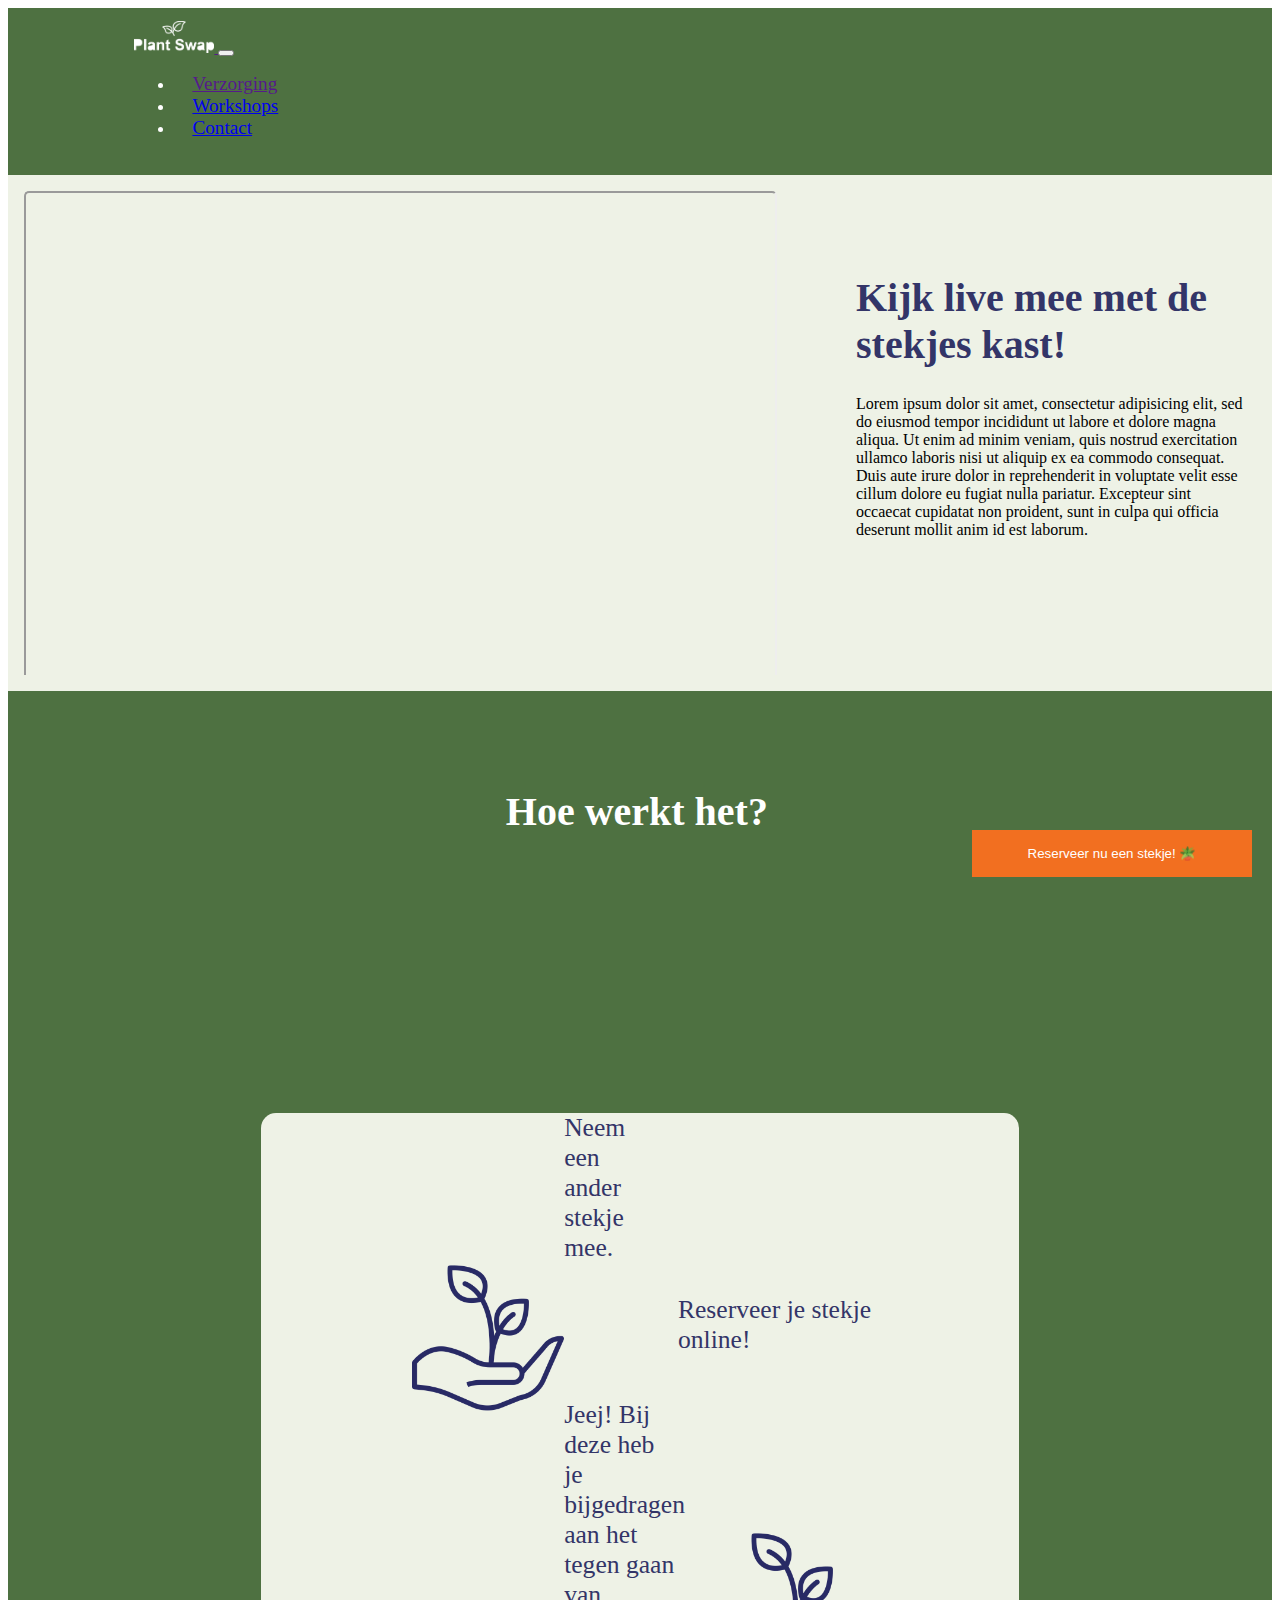
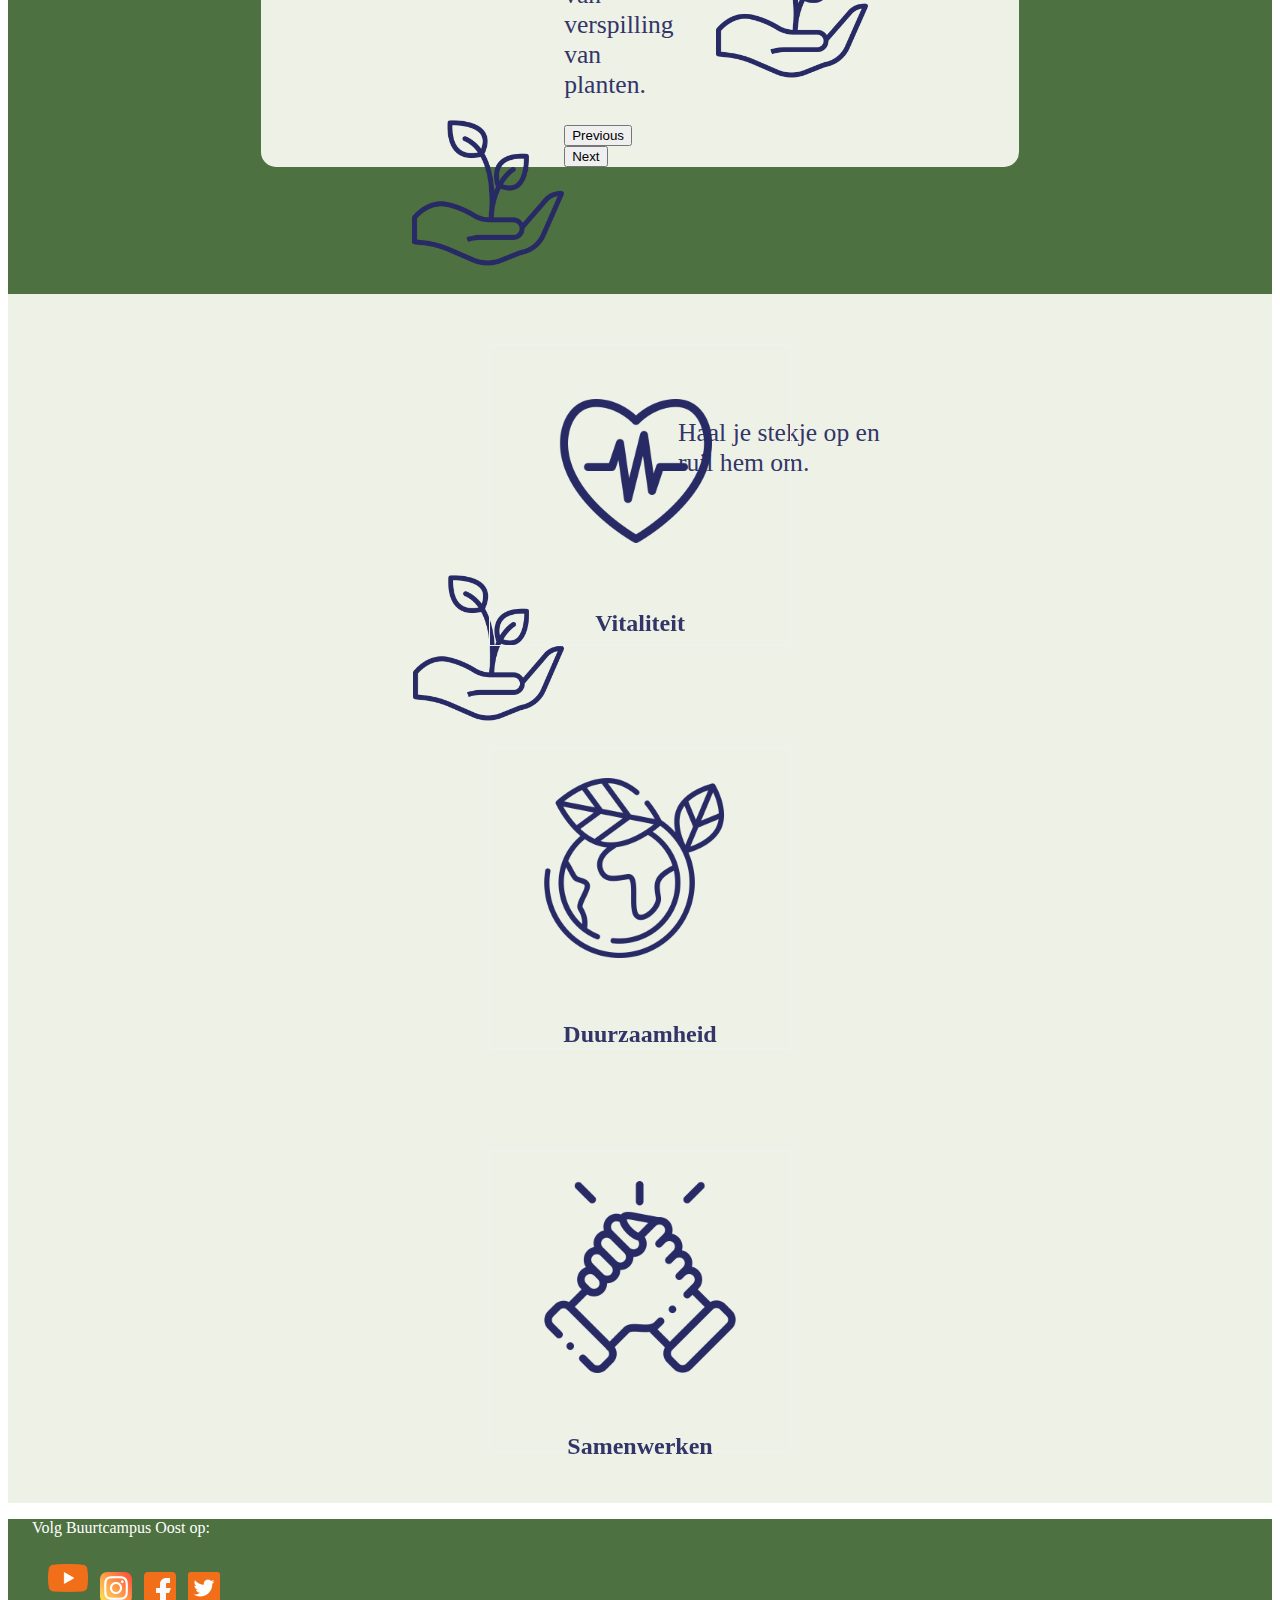
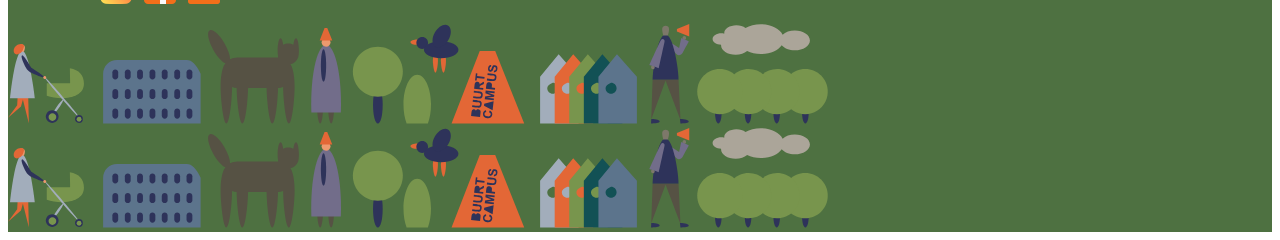
<file: index.html>
<!DOCTYPE html>
<html lang="en" dir="ltr">

<head>
  <meta charset="utf-8">
  <title>Stekjes bibliotheek</title>

  <!-- Favicon -->
  <link
    href="[data-uri]"
    rel="icon" type="image/x-icon" />

  <!-- Bootstrap -->
  <link href="https://cdn.jsdelivr.net/npm/bootstrap@5.2.0/dist/css/bootstrap.min.css" rel="stylesheet" integrity="sha384-gH2yIJqKdNHPEq0n4Mqa/HGKIhSkIHeL5AyhkYV8i59U5AR6csBvApHHNl/vI1Bx" crossorigin="anonymous">
  <link rel="stylesheet" href="https://cdn.jsdelivr.net/npm/bootstrap@4.6.2/dist/css/bootstrap.min.css" integrity="sha384-xOolHFLEh07PJGoPkLv1IbcEPTNtaed2xpHsD9ESMhqIYd0nLMwNLD69Npy4HI+N" crossorigin="anonymous">
  <link href="https://cdn.jsdelivr.net/npm/bootstrap@5.2.2/dist/css/bootstrap.min.css" rel="stylesheet" integrity="sha384-Zenh87qX5JnK2Jl0vWa8Ck2rdkQ2Bzep5IDxbcnCeuOxjzrPF/et3URy9Bv1WTRi" crossorigin="anonymous">
  <link href="https://cdn.jsdelivr.net/npm/bootstrap@5.0.2/dist/css/bootstrap.min.css" rel="stylesheet" integrity="sha384-EVSTQN3/azprG1Anm3QDgpJLIm9Nao0Yz1ztcQTwFspd3yD65VohhpuuCOmLASjC" crossorigin="anonymous">

  <!-- CSS -->
  <link rel="stylesheet" href="styles/styles.css">

</head>


<body>

  <section id="title">

    <div class="container-fluid navbContainer">

      <!-- Nav Bar -->
      <nav class="navbar navbar-expand-lg navbar-dark">
        <a class="navbar-brand" href=""> <img class="logo-navbar" src="assets/plantswap-logo-white.png" alt=""> </a>
        <button class="navbar-toggler" type="button" data-bs-toggle="collapse" data-bs-target="#navbarToggler01" aria-controls="navbarToggler01" aria-expanded="false" aria-label="Toggle navigation">
          <span class="navbar-toggler-icon"></span>
        </button>
        <div class="collapse navbar-collapse" id="navbarToggler01">
          <ul class="navbar-nav ms-auto">
            <li class="nav-item">
              <a class="nav-link" href="">Verzorging</a>
            </li>
            <li class="nav-item">
              <a class="nav-link" href="workshops.html">Workshops</a>
            </li>
            <li class="nav-item">
              <a class="nav-link" href="contact.html">Contact</a>
            </li>
          </ul>
        </div>
      </nav>
    </div>
  </section>

  <!-- SECTION 1 -->


  <section id="live">
    <header>


    <div class="wrapper-livestream">


      <div class="responsive-livestream">
        <iframe class="responsive-iframe-livestream" src="https://www.youtube.com/embed/P5FfQ_nWrxo?start=39" title="YouTube video player"
          allow="accelerometer; clipboard-write; encrypted-media; gyroscope; fullscreen; picture-in-picture; sound-off;"></iframe>
      </div>

      <div class="par-watch-live">
        <h1>Kijk live mee met de stekjes kast!</h1>
        <p>Lorem ipsum dolor sit amet, consectetur adipisicing elit, sed do eiusmod tempor incididunt ut labore et dolore magna aliqua. Ut enim ad minim veniam, quis nostrud exercitation ullamco laboris nisi ut aliquip ex ea commodo consequat. Duis aute irure dolor in reprehenderit in voluptate velit esse cillum dolore eu fugiat nulla pariatur. Excepteur sint occaecat cupidatat non proident, sunt in culpa qui officia deserunt mollit anim id est laborum.</p>
      </div>

    </div>
      </header>
  </section>

  <!-- SECTION 2 -->
  <section id="howDoesItWorks">
    <div class="howContainer">
      <h2 aria-label="Hoe werkt het?">Hoe werkt het?</h2>
    </div>

    <div class="carouselContainer">

      <!-- CAROUSEL -->
      <div id="carouselExampleControlsNoTouching" class="carousel slide" data-bs-touch="false">
        <div class="carousel-inner">

          <div class="carousel-item active">
            <img class="carouselImagePlant" src="assets/growth.png" class="d-block" alt="image-plant">
            <p class="parRight"> Reserveer je stekje online! </p>
          </div>

          <div class="carousel-item">
            <img class="carouselImageGrowth" src="assets/growth.png" class="d-block w-100" alt="image-plant-growth">
            <p class="parLeft"> Neem een ander stekje mee. </p>
          </div>

          <div class="carousel-item">
            <img class="carouselImageTrade" src="assets/growth.png" class="d-block w-100" alt="image-trade">
            <p class="parRight"> Haal je stekje op en ruil hem om. </p>
          </div>

          <div class="carousel-item">
            <img class="carouselImageExcited" src="assets/growth.png" class="d-block w-100" alt="image-exciting">
            <p class="parLeftJeej"> Jeej! Bij deze heb je bijgedragen aan het tegen gaan van verspilling van planten. </p>
          </div>
        </div>

        <button class="carousel-control-prev" type="button" data-bs-target="#carouselExampleControlsNoTouching" data-bs-slide="prev">
          <span class="carousel-control-prev-icon" aria-hidden="true"></span>
          <span class="visually-hidden">Previous</span>
        </button>
        <button class="carousel-control-next" type="button" data-bs-target="#carouselExampleControlsNoTouching" data-bs-slide="next">
          <span class="carousel-control-next-icon" aria-hidden="true"></span>
          <span class="visually-hidden">Next</span>
        </button>
      </div>
    </div>

  </section>

  <!-- RESERVEER JE STEKJE FORM -->

  <!-- A button to open the popup form -->
  <button class="open-button" onclick="openForm()">Reserveer nu een stekje! 🪴</button>
  <!-- The form -->
  <div class="form-popup" id="myForm">
    <form action="/action_page.php" class="form-container">

      <p>Contact gegevens</p>

      <label for="email"><b>Naam</b></label>
      <input type="text" placeholder="Voornaam + achternaam" name="name" >

      <label for="lastName"><b>Welk stekje </b></label>
      <input type="text" placeholder="Welk stekje wil je reserveren?" name="lastName" >

      <label for="number"><b>Telefoonnummer</b></label>
      <input type="tel" placeholder="Telefoonnummer" name="number"  >

      <label for="email"><b>E-mail</b></label>
      <input type="email" placeholder="E-mail" name="email" >

      <label for="plant"><b>Jouw stekje</b></label>
      <input type="text" placeholder="Welk stekje ruil je om?" name="plant">

      <label for="pickUp"><b>Wanneer ophalen</b></label>
      <input type="date" placeholder="Wanneer ophalen?" name="pickUp">

      <button type="button" class="btn" onclick="openPopup()" > Reserveer je stekje </button>
      <button type="button" class="btn cancel" onclick="closeForm()">Close</button>
    </form>
  </div>

  <!-- POP UP AFTER MAKING A RESERVATION -->
  <div class="reservation active" id="modal">
<div class="modal-popup">
  <h5 class="header-reservation-popup">Reservering bevestigd!</h5>
  <button class="close-button-popup" onclick="closePopup()" >&times;</button>
</div>
    <div class="body-popup">
      <p>Lorem ipsum dolor sit amet, consectetur adipisicing elit, sed do eiusmod tempor incididunt ut labore et dolore magna aliqua. Ut enim ad minim veniam, quis nostrud exercitation ullamco laboris nisi ut aliquip ex ea commodo consequat. Duis aute irure dolor in reprehenderit in voluptate velit esse cillum dolore eu fugiat nulla pariatur. Excepteur sint occaecat cupidatat non proident, sunt in culpa qui officia deserunt mollit anim id est laborum.</p>
    </div>
  </div>

  <!-- SECTION 3 -->
  <section id="vision">

    <!-- heartbeatImage -->

      <div class="row align-items-center">
        <div class="col-lg-4 visionCards">
          <div class="flip-card">
            <div class="flip-card-inner">
              <div class="flip-card-front">
                <img class="img-fluid heartbeatImage" src="assets/heartbeat.png" alt="heartbeat">
                <h3 aria-label="Vitaliteit">Vitaliteit</h3>
              </div>
              <div class="flip-card-back">
                <p class="parVitaliteit">Gezond en vitaal zijn is belangrijk voor iedereen. In een wijk waarin mensen met verschillende leeftijden en achtergronden wonen varieert de mate van gezondheid.
                  De studenten, buurtbewoners en organisaties van Buurtcampus Oost zijn zich bewust van deze variatie en willen inspelen op de specifieke behoeften van bewoners.</p>
              </div>
            </div>
          </div>
        </div>

        <!-- planetEarthImage -->
        <div class="col-lg-4 visionCards">
          <div class="flip-card">
            <div class="flip-card-inner">
              <div class="flip-card-front">
                <img class="img-fluid planetEarthImage" src="assets/planet-earth.png" alt="planet-earth">
                <h4 aria-label="Duurzaamheid">Duurzaamheid</h4>
              </div>
              <div class="flip-card-back">
                <p class="parDuurzamheid">De studenten van Buurtcampus Oost werken samen met bewoners en organisaties uit de buurt aan het realiseren van de klimaatambities van Amsterdam samen met de buurtbewoners.
                  Hoe zorg je ervoor dat duurzaamheid meer urgentie krijgt bij alle bewoners? Welke uitdagingen kom je hierbij tegen? En hoe kun je (kwetsbare) bewoners beter betrekken bij een duurzame wijk?</p>
              </div>
            </div>
          </div>
        </div>

        <!-- supportImage -->
        <div class="col-lg-4 visionCards">
          <div class="flip-card">
            <div class="flip-card-inner">
              <div class="flip-card-front">
                <img class="img-fluid supportImage" src="assets/support.png" alt="support">
                <h5 aria-label="Samenwerken">Samenwerken</h5>
              </div>
              <div class="flip-card-back">
                <p class="parSamenwerken">De samenwerking tussen formele en informele organisaties in zorg en welzijn wordt steeds belangrijker.
                  Dit is nog niet zo makkelijk en vraagt om nieuwe manieren van werken.
                  De studenten van Buurtcampus Oost werken samen met bewoners en organisaties uit de buurt aan de vernieuwing van de dagelijkse praktijk van zorg en welzijn in Amsterdam Oost.</p>
              </div>
            </div>
          </div>
        </div>
      </div>



  </section>

  <!-- Footer -->
  <footer class="footer mt-auto py-3">
    <div class="container-footer">

      <div class="row socials">

        <div class="row p-follow-us">
          <p>Volg Buurtcampus Oost op: </p>
        </div>

        <div class="col footer-icon-1">
        <a href="https://www.youtube.com/channel/UCP4o6SLi_oy7sVsodrD3Fxw" target="_blank">  <img class="youtube-icon"src="assets/youtube.png" alt=""> </a>
        <a href="https://www.instagram.com/buurtcampus_oost/" target="_blank">  <img class="instagram-icon"src="assets/instagram.png" alt=""> </a>
        <a href="https://www.facebook.com/buurtcampusoost/" target="_blank">  <img class="facebook-icon"src="assets/facebook.png" alt=""> </a>
        <a href="https://twitter.com/buurtcampus/" target="_blank">  <img class="twitter-icon"src="assets/twitter-sign.png" alt=""> </a>
        </div>
      </div>

      <div class="row">
        <div class="col footer">
          <img class="img-fluid footerImage" src="assets/buurtCampusFooter.svg" alt="footerBuurtCampus">
        </div>
        <div class="col footer">
          <img class="img-fluid footerImage2" src="assets/buurtCampusFooter.svg" alt="footerBuurtCampus">
        </div>
      </div>
    </div>
  </footer>

  <div class="active" id="overlay" onclick="closePopup()">

    </div>


</body>
</html>

  <!-- Bootstrap -->
  <script src="https://cdn.jsdelivr.net/npm/bootstrap@5.2.0/dist/js/bootstrap.bundle.min.js" integrity="sha384-A3rJD856KowSb7dwlZdYEkO39Gagi7vIsF0jrRAoQmDKKtQBHUuLZ9AsSv4jD4Xa" crossorigin="anonymous"></script>

  <!-- JS -->
  <script src="styles/script.js"></script>
</file>
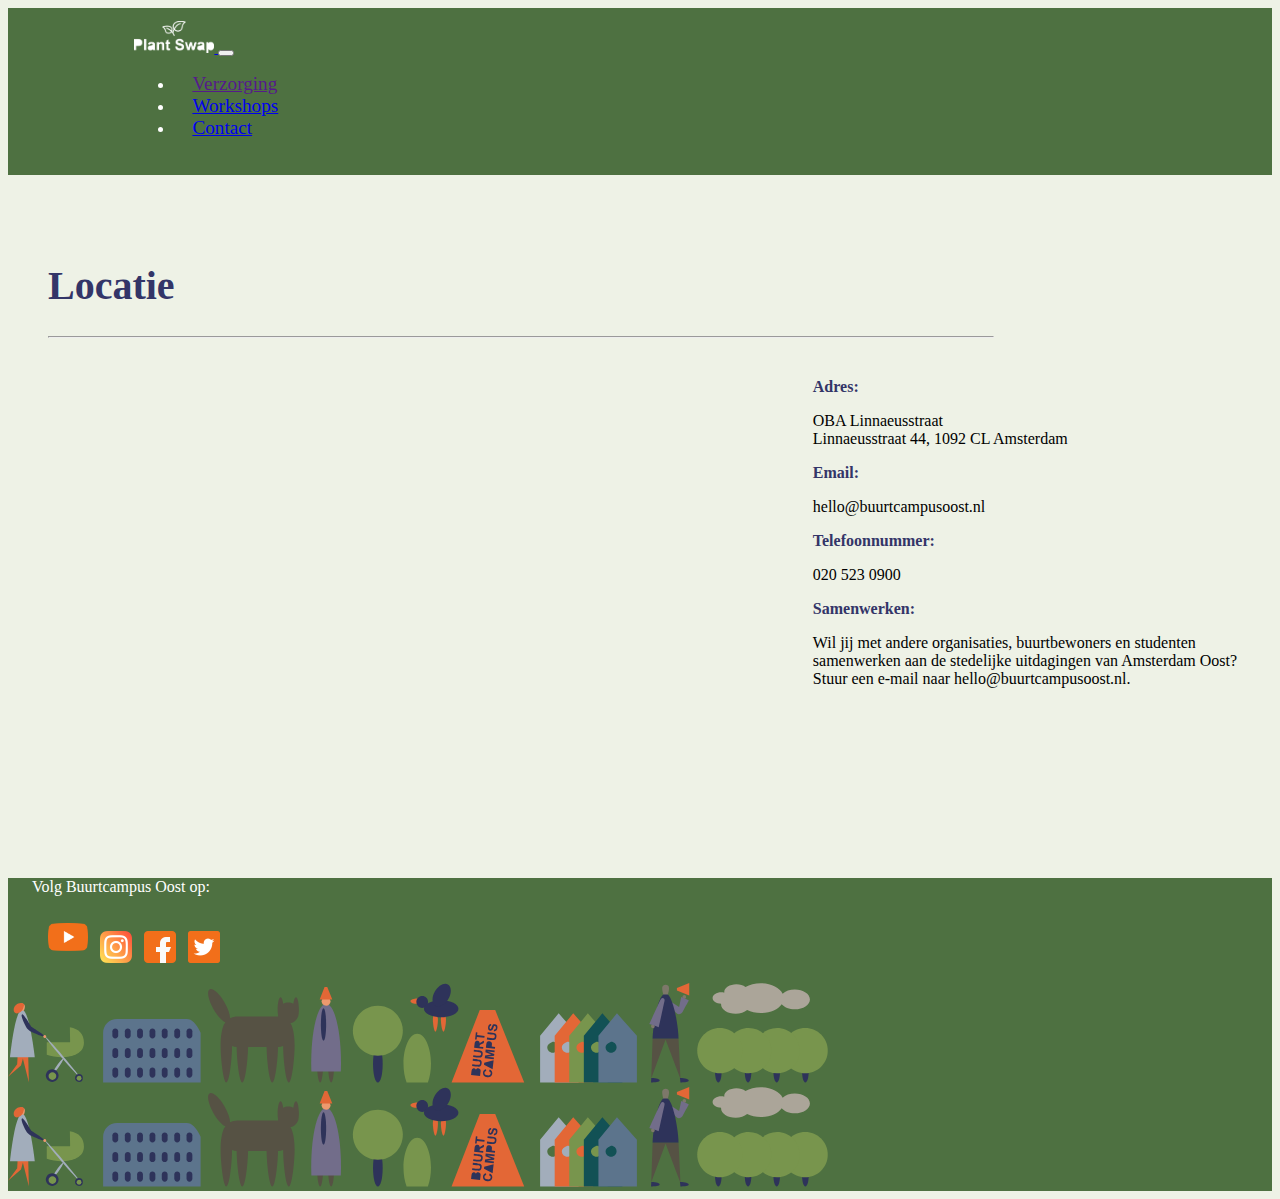
<file: contact.html>
<!DOCTYPE html>
<html lang="en" dir="ltr">

<head>
  <meta charset="utf-8">
  <title>Contact</title>

  <!-- Favicon -->
  <link
    href="[data-uri]"
    rel="icon" type="image/x-icon" />

  <!-- Bootstrap -->
  <link href="https://cdn.jsdelivr.net/npm/bootstrap@5.2.0/dist/css/bootstrap.min.css" rel="stylesheet" integrity="sha384-gH2yIJqKdNHPEq0n4Mqa/HGKIhSkIHeL5AyhkYV8i59U5AR6csBvApHHNl/vI1Bx" crossorigin="anonymous">
  <link rel="stylesheet" href="https://cdn.jsdelivr.net/npm/bootstrap@4.6.2/dist/css/bootstrap.min.css" integrity="sha384-xOolHFLEh07PJGoPkLv1IbcEPTNtaed2xpHsD9ESMhqIYd0nLMwNLD69Npy4HI+N" crossorigin="anonymous">
  <link href="https://cdn.jsdelivr.net/npm/bootstrap@5.2.2/dist/css/bootstrap.min.css" rel="stylesheet" integrity="sha384-Zenh87qX5JnK2Jl0vWa8Ck2rdkQ2Bzep5IDxbcnCeuOxjzrPF/et3URy9Bv1WTRi" crossorigin="anonymous">
  <link href="https://cdn.jsdelivr.net/npm/bootstrap@5.0.2/dist/css/bootstrap.min.css" rel="stylesheet" integrity="sha384-EVSTQN3/azprG1Anm3QDgpJLIm9Nao0Yz1ztcQTwFspd3yD65VohhpuuCOmLASjC" crossorigin="anonymous">

  <!-- CSS -->
  <link rel="stylesheet" href="styles/styles.css">

</head>

<body class="body-contact">
  <section id="title">
    <div class="container-fluid navbContainer">

      <!-- Nav Bar -->

      <nav class="navbar navbar-expand-lg navbar-dark">
        <a class="navbar-brand" href="index.html"> <img class="logo-navbar" src="assets/plantswap-logo-white.png" alt=""> </a>
        <button class="navbar-toggler" type="button" data-bs-toggle="collapse" data-bs-target="#navbarToggler01" aria-controls="navbarToggler01" aria-expanded="false" aria-label="Toggle navigation">
          <span class="navbar-toggler-icon"></span>
        </button>
        <div class="collapse navbar-collapse" id="navbarToggler01">
          <ul class="navbar-nav ms-auto">
            <li class="nav-item">
              <a class="nav-link" href="">Verzorging</a>
            </li>
            <li class="nav-item">
              <a class="nav-link" href="workshops.html">Workshops</a>
            </li>
            <li class="nav-item">
              <a class="nav-link" href="contact.html">Contact</a>
            </li>
          </ul>
        </div>
      </nav>
    </div>
  </section>

  <main class="main-contact">
    <section id="google-maps">

      <div class="wrapper-contact">

        <div class="location-header">
          <h1 class="header-contact-page">Locatie</h1>
          <hr class="hr-contact">
        </div>


        <div class="google-maps-location">


          <ul>
            <p class="p-contact">Adres:</p>
            <li>OBA Linnaeusstraat</li>
            <li>Linnaeusstraat 44, 1092 CL Amsterdam</li>
          </ul>


          <ul>
            <p class="p-contact">Email:</p>
            <li>hello@buurtcampusoost.nl</li>
          </ul>

          <ul>
            <p class="p-contact">Telefoonnummer:</p>
            <li>020 523 0900</li>
          </ul>

          <ul>
            <p class="p-contact">Samenwerken:</p>
            <li>Wil jij met andere organisaties, buurtbewoners en studenten samenwerken aan de stedelijke uitdagingen van Amsterdam Oost? Stuur een e-mail naar hello@buurtcampusoost.nl.</li>
          </ul>

        </div>



        <div class="responsive-google-maps">
          <div>
            <iframe class="responsive-iframe"
              src="https://www.google.com/maps/embed?pb=!1m18!1m12!1m3!1d2436.6734939028875!2d4.924022951399676!3d52.3582068558601!2m3!1f0!2f0!3f0!3m2!1i1024!2i768!4f13.1!3m3!1m2!1s0x47c6097132bffcc7%3A0x290544c1d1a9e37c!2sOBA%20Linnaeus!5e0!3m2!1snl!2snl!4v1669679523631!5m2!1snl!2snl"
              style="border:0;" allowfullscreen="" loading="lazy" referrerpolicy="no-referrer-when-downgrade"></iframe>
          </div>
        </div>
      </div>
    </section>
  </main>

  <!-- Footer -->
  <footer class="footer mt-auto py-3">
    <div class="container-footer">
      <div class="row socials">

        <div class="row p-follow-us">
          <p>Volg Buurtcampus Oost op: </p>
        </div>

        <div class="col footer-icon-1">
          <a href="https://www.youtube.com/channel/UCP4o6SLi_oy7sVsodrD3Fxw" target="_blank">  <img class="youtube-icon"src="assets/youtube.png" alt=""> </a>
          <a href="https://www.instagram.com/buurtcampus_oost/" target="_blank">  <img class="instagram-icon"src="assets/instagram.png" alt=""> </a>
          <a href="https://www.facebook.com/buurtcampusoost/" target="_blank">  <img class="facebook-icon"src="assets/facebook.png" alt=""> </a>
          <a href="https://twitter.com/buurtcampus/" target="_blank">  <img class="twitter-icon"src="assets/twitter-sign.png" alt=""> </a>
        </div>
      </div>

      <div class="row footer">
        <div class="col footer">
          <img class="img-fluid footerImage" src="assets/buurtCampusFooter.svg" alt="footerBuurtCampus">
        </div>
        <div class="col footer">
          <img class="img-fluid footerImage2" src="assets/buurtCampusFooter.svg" alt="footerBuurtCampus">
        </div>
      </div>
    </div>
  </footer>





</body>

</html>

<!-- JS -->
<script src="styles/script.js"></script>
</file>
<file: styles/styles.css>
:root {
  /* COLORS */
  --green: #4E7141; /*158467*/
  --broken-white: #EEF2E6;
  --purple-blue: #333568;
  --orange: #f26f20;
  --white: #fff;
  --dark-white: #ddd;
  --grey: #f1f1f1;
  --black: #000000;

  /* FONT SIZES */
  --small: 1.2rem;
  --medium: 1.5rem;
  --large: 2.5rem;

  /* RESPONSIVE FONT SIZES */
  --small-resp: 1vw;
  --normal-resp: 2vw;
  --medium-resp: 2.5vw;
  --large-resp: 3vw;
}

body {
  font-family: 'Arial'
  max-width: 100vw;
  overflow-x: hidden;
}

#title {
  background-color: var(--green);
  color: var(--white);
}

/* --------------------- NAV BAR ---------------------- */
.navbContainer {
  padding: 1% 10%;
}

.navbar {
  padding-bottom: 0.5rem;
}

.logo-navbar {
  width: 5em;
}

.navbar-brand {
  font-family: 'Arial'
  font-size: var(--medium);
  font-weight: bold;
}

.nav-item {
  padding: 0 18px;
}

.nav-link {
  font-size: var(--small);
  font-family: 'Arial'
  font-weight: 100;
}

/* --------------------- SECTION 1, KIJK LIVE MEE ---------------------- */
#live {
  background-color: var(--broken-white);
}

.wrapper-livestream{
  display: grid;
  grid-template-columns: 2fr 1fr;
  grid-row-gap: 1em;;
  grid-column-gap: 1em;
}


.responsive-livestream{
  /* text-align: center; */
  height: 500px;
  position: relative;
  overflow: hidden;
  width: 100%;
  margin-bottom: 1em;



}


.responsive-iframe-livestream {
  position: absolute;
  top: 0;
  left: 0;
  bottom: 0;
  right: 0;
  width: 90%;
  height: 100%;
  margin-top: 1em;
  margin-left: 1em;
  border-radius: 5px;

}


.par-watch-live{
  grid-column: 2/2;
  grid-row: 1/2;
  margin-top: 4.5em;
  margin-right: 1.5em;
}

h1 {
  color: var(--purple-blue);
  font-weight: 800;
  font-size: var(--large);
  text-align: left;
}

/* Section 2 */
#howDoesItWorks {
  background-color: var(--green);
  padding-bottom: 10%;
}

.howContainer {
  padding: 5% 0.5% 5% 0;
}

h2 {
  font-size: var(--large);
  color: var(--white);
  text-align: center;
}

/* --------------------- CAROUSEL, HOE WERKT HET ---------------------- */
.carouselContainer {
  background-color: var(--broken-white);
  width: 60%;
  margin-left: 20%;
  border-radius: 15px;
}

.carousel-control-prev-icon {
  background-color: var(--purple-blue);
}

.carousel-control-next-icon {
  background-color: var(--purple-blue);
}

.parRight {
  /* Make a responsive fontsize */
  font-size: var(--normal-resp);
  text-align: left;
  max-width: 30%;
  float: right;
  margin-right: 15%;
  margin-top: 24%;
  color: var(--purple-blue);
}

.parLeft {
  /* Make a responsive fontsize */
  font-size: var(--normal-resp);
  text-align: left;
  max-width: 30%;
  float: inherit;
  margin-left: 20%;
  margin-top: 24%;
  color: var(--purple-blue);
}

.parLeftJeej {
  /* Make a responsive fontsize */
  font-size: var(--normal-resp);
  text-align: left;
  max-width: 40%;
  float: inherit;
  margin-left: 20%;
  margin-top: 18%;
  color: var(--purple-blue);
}

.carouselImagePlant {
  /* Make image responsive */
  max-width: 20%;
  height: auto;
  padding-top: 20%;
  padding-bottom: 20%;
  margin-left: 20%;
  float: left;
}

.carouselImageGrowth {
  /* Make image responsive */
  max-width: 20%;
  height: auto;
  padding-top: 20%;
  padding-bottom: 20%;
  margin-right: 20%;
  float: right;
}

.carouselImageTrade {
  /* Make image responsive */
  max-width: 20%;
  height: auto;
  padding-top: 20%;
  padding-bottom: 20%;
  margin-left: 20%;
  float: left;
}

.carouselImageExcited {
  /* Make image responsive */
  max-width: 20%;
  height: auto;
  padding-top: 20%;
  padding-bottom: 20%;
  margin-right: 15%;
  float: right;
}

/* --------------------- FORM, RESERVEER EEN STEKJE ---------------------- */

/* Button used to open the contact form*/
.open-button {
  background-color: var(--orange);
  color: var(--white);
  padding: 16px 20px;
  border: none;
  cursor: pointer;
  position: fixed;
  bottom: 23px;
  right: 28px;
  width: 280px;
  z-index: 9;
}

/* The popup form - hidden by default */
.form-popup {
  display: none;
  position: fixed;
  bottom: 0;
  right: 15px;
  border: 3px solid var(--broken-white);
  z-index: 9;
}

/* Add styles to the form container */
.form-container {
  max-width: 300px;
  max-height: 870px;
  padding: 10px;
  background-color: var(--white);
}

/* Full-width input fields */
.form-container input[type=text], .form-container input[type=text] {
  width: 100%;
  height: 20%;
  padding: 15px;
  margin: 5px 0 22px 0;
  border: none;
  background: var(--grey);
}

.form-container input[type=date], .form-container input[type=date] {
  width: 100%;
  height: 20%;
  padding: 15px;
  margin: 5px 0 22px 0;
  border: none;
  background: var(--grey);
}

.form-container input[type=tel], .form-container input[type=tel] {
  width: 100%;
  height: 20%;
  padding: 15px;
  margin: 5px 0 22px 0;
  border: none;
  background: var(--grey);
}

.form-container input[type=email], .form-container input[type=email] {
  width: 100%;
  height: 20%;
  padding: 15px;
  margin: 5px 0 22px 0;
  border: none;
  background: var(--grey);
}

/* When the inputs get focus, do something */
.form-container input[type=text]:focus, .form-container input[type=text]:focus {
  background-color: var(--dark-white);
  outline: none;
}

.form-container input[type=date]:focus, .form-container input[type=date]:focus {
  background-color: var(--dark-white);
  outline: none;
}

.form-container input[type=tel]:focus, .form-container input[type=tel]:focus {
  background-color: var(--dark-white);
  outline: none;
}

.form-container input[type=email]:focus, .form-container input[type=email]:focus {
  background-color: var(--dark-white);
  outline: none;
}

/* Set a style for the reservation button */
.form-container .btn {
  background-color: var(--green);
  color: var(--white);
  padding: 16px 20px;
  border: none;
  cursor: pointer;
  width: 100%;
  margin-bottom: 10px;
  opacity: 0.8;
}

/* Give close button a color */
.form-container .cancel {
  background-color: var(--orange);
}

/* Add some hover effects to buttons */
.form-container .btn:hover, .open-button:hover {
  opacity: 1;
}

@media(min-width: 520px){
  .form-container{
    max-width: 490px;
  }
}

@media(min-width: 368px){
  .container{
    max-width: 320px
  }
}

 /* POP UP AFTER MAKING A RESERVATION  */
 .reservation{
   display: none;
   position: fixed;
   top: 50%;
   left: 50%;
   transform: translate(-50%, -50%) scale(0);
   border: 1px solid black;
   border-radius: 10px;
   z-index: 10;
   background-color: white;
   width: 500px;
   max-width: 80%;
 }

 .reservation.active{
   transform: translate(-50%, -50%) scale(1);
 }

 .modal-popup{
   padding-left: 1em;
   padding-right: 1em;
   display: flex;
   justify-content: space-between;
   align-items: center;
 }

 .body-popup{
   padding-left: 1em;
 }

 .close-button-popup{
   cursor: pointer;
   border: none;
   outline: none;
   background: none;
 }

 #overlay{
   display: none;
   position: fixed;
   /* opacity: 0; */
   top: 0;
   left: 0;
   right: 0;
   bottom: 0;
   background-color: rgba(0, 0, 0, .5);
   backdrop-filter: blur(2px);
   pointer-events: none;
 }

 #overlay.active {
   opacity: 1;
   pointer-events: all;
 }


/* --------------------- SECTION 3, VISIE ---------------------- */
#vision {
  background-color: var(--broken-white);

}

.visionCards {
  padding: 4%;
  background-color: var(--broken-white);
}

/* VISIE */
.heartbeatImage {
  width: 12em;
  padding-top: 10%;

}

.planetEarthImage {
  width: 12em;
  padding-top: 10%;
}

.supportImage {
  width: 12em;
  padding-top: 10%;
}

h3 {
  font-size: var(--medium);
  padding-top: 5%;
  color: var(--purple-blue);
}

h4 {
  font-size: var(--medium);
  padding-top: 5%;
  color: var(--purple-blue);
}

h5 {
  font-size: var(--medium);
  padding-top: 5%;
  color: var(--purple-blue);
}

.parVitaliteit {
  text-align: left;
  padding: 8% 0 0 3%;
}

.parDuurzamheid {
  text-align: left;
  padding: 4% 0 0 3%;
}

.parSamenwerken {
  text-align: left;
  padding: 8% 0 0 3%;
}

/* --------------------- CARD FLIP, PIJLERS ---------------------- */

/* The flip card container  */
.flip-card {
  background-color: transparent;
  margin: auto;
  width: 300px;
  height: 300px;
  border: 1px solid var(--grey);
  perspective: 1000px;
}

/*position the front and back side */
.flip-card-inner {
  position: relative;
  margin: auto;
  width: 100%;
  height: 100%;
  text-align: center;
  transition: transform 0.8s;
  transform-style: preserve-3d;
}

/* Do an horizontal flip*/
.flip-card:hover .flip-card-inner {
  transform: rotateY(180deg);
}

/* Position the front and back side */
.flip-card-front, .flip-card-back {
  position: absolute;
  width: 100%;
  height: 100%;
  -webkit-backface-visibility: hidden;
  /* Safari */
  backface-visibility: hidden;
  border-radius: 10px;
}

/* Style the front side (fallback if image is missing) */
.flip-card-front {
  /* background-color: #bbb; */
  color: var(--black);
}

/* Style the back side */
.flip-card-back {
  background-color: var(--purple-blue);
  color: var(--white);
  transform: rotateY(180deg);
}

/* Footer */
.container-footer{
  width: 100%;
}

.row{
  width: 100%;
}

.footer {
  background-color: var(--green);
}

.row-socials{

}

.p-follow-us{
  margin-left: 1.5em;
  color: var(--white);

}

.footer-icon-1 > a{
  text-decoration: none;
}



.youtube-icon{
  width: 2.5em;
  margin-top: 0.7em;
  margin-left: 2.5em;
  margin-bottom: 1em;

}

.instagram-icon{
width: 2em;
margin-left: 0.5em;
margin-bottom: 1em;


}

.facebook-icon{
width: 2em;
margin-left: 0.5em;
margin-bottom: 1em;

}

.twitter-icon{
width: 2em;
margin-left: 0.5em;
margin-bottom: 1em;
}

/* --------------------- WORKSHOP PAGE ---------------------- */


/* Agenda content */
#agendaContent {
  background-color: var(--broken-white);
}

/* > = all the directive divs in the wrapper */
.wrapper>div {
  padding: 1em;
}

/* Grid */
.wrapper {
  display: grid;
  grid-template-columns: 1fr 3fr;
  grid-gap: 1em;
  justify-items: stretch;
}

.header {
  grid-column: 1/3;
}

.filter {
  grid-column: 0/3;
  grid-row: 3/3;
}

/* .containerFilter{
  background-color: var(--orange);
  border-radius: 1.2em;
}

.filterContent{
  padding-left: 1.5em;
  padding-top: 2em;

} */
.content {
  grid-column: 2/3;
  display: grid;
  grid-template-columns: 1fr 2fr;
}

.workshopImage {
  width: 80%;
  height: auto;
}

.parWorkshops {
  font-size: var(--small-resp);
}

.h1Workshops {
  font-size: var(--large-resp);
  padding-left: 15em;
  padding-top: 1em;
}

.h2Filter {
  font-size: var(--normal-resp);
  padding-top: 1em;
}

.h3Workshops {
  font-size: var(--medium-resp);
}

.containerImage {
  background-color: var(--white);
}

.containerContent {
  background: var(--white);
}

/* --------------------- FORM, FILTER ---------------------- */

/* Button used to open the contact form*/
.open-button2 {
  background-color: var(--orange);
  color: var(--white);
  padding: 16px 20px;
  border: none;
  cursor: pointer;
  /* position: fixed; */
  position: absolute;
  bottom: 313px;
  left: 35px;
  width: 327px;
  z-index: 9;
}

/* The popup form - hidden by default */
.form-popup2 {
  display: none;
  position: absolute;
  top: 550px;
  left: 35px;

  z-index: 9;
}

/* Add styles to the form container */
.form-container2 {
  max-width: 400px;
  max-height: 870px;
  padding: 10px;
  background-color: var(--white);
}

/* Full-width input fields */
.form-container2 input[type=text], .form-container2 input[type=text] {
  width: 100%;
  height: 70%;
  padding: 15px;
  margin: 5px 0 22px 0;
  border: none;
  background: var(--grey);
}

.form-container2 input[type=checkbox], .form-container2 input[type=checkbox] {
  /* width: 100%;
  padding: 15px;
  margin: 5px 0 22px 0;
  border: none;
  background: var(--grey); */
}

/* When the inputs get focus, do something */
.form-container2 input[type=text]:focus, .form-container2 input[type=text]:focus {
  background-color: var(--dark-white);
  outline: none;
}

.form-container2 input[type=checkbox]:focus, .form-container2 input[type=checkbox]:focus {
  /* background-color: var(--dark-white);
  outline: none; */
}

.searchTitel{
  padding-top: 0.8em;
}

.checkboxes {
  padding-bottom: 1em;
}

/* Give close button a color */
.form-container2 .cancel2 {
  background-color: var(--orange);
}

/* Add some hover effects to buttons */
.form-container2 .btn2:hover, .open-button2:hover {
  opacity: 1;
}

/* --------------------- FORM, MELD JE AAN ---------------------- */

/* Button used to open the contact form*/
.button-container{
  padding-top: 3em;
}
.open-button3 {
  background-color: var(--orange);
  color: var(--white);
  width: 8vw;
  height: 3vw;
  border: none;
  cursor: pointer;
  position: relative;
  border-radius: 1em;
  z-index: 9;
}

.p-subscribe{
  padding-top: 0.7em;
  font-size: 1vw;
}

/* The popup form - hidden by default */
.form-popup3 {
  display: none;
  position: fixed;
  top: 150px;
  right: 35px;
  z-index: 9;

}

/* Add styles to the form container */
.form-container3 {
  max-width: 400px;
  max-height: 870px;
  padding: 10px;
  background-color: var(--green);
  color: var(--white);

}

/* Full-width input fields */
.form-container3 input[type=text], .form-container3 input[type=text] {
  width: 100%;
  height: 70%;
  padding: 15px;
  margin: 5px 0 22px 0;
  border: none;
  background: var(--grey);
}

.form-container3 input[type=email], .form-container3 input[type=email] {
  width: 100%;
  height: 70%;
  padding: 15px;
  margin: 5px 0 22px 0;
  border: none;
  background: var(--grey);
}

.form-container3 input[type=number], .form-container3 input[type=number] {
  width: 100%;
  height: 70%;
  padding: 15px;
  margin: 5px 0 22px 0;
  border: none;
  background: var(--grey);
}

/* When the inputs get focus, do something */
.form-container3 input[type=text]:focus, .form-container3 input[type=text]:focus {
  background-color: var(--dark-white);
  outline: none;
}

.form-container3 input[type=email]:focus, .form-container3 input[type=email]:focus {
  background-color: var(--dark-white);
  outline: none;
}

.form-container3 input[type=number]:focus, .form-container3 input[type=number]:focus {
  background-color: var(--dark-white);
  outline: none;
}

/* Set a style for the reservation button */
.form-container3 .btn3 {
  background-color: var(--purple-blue);
  color: var(--white);
  padding: 16px 20px;
  border: none;
  cursor: pointer;
  width: 100%;
  margin-bottom: 10px;
  opacity: 0.8;


}

/* Give close button a color */
.form-container3 .cancel3 {
  background-color: var(--white);
  color:  var(--purple-blue);
  padding: 16px 20px;
  border: none;
  cursor: pointer;
  width: 100%;
  margin-bottom: 10px;


}

/* Add some hover effects to buttons */
.form-container3 .btn3:hover, .open-button3:hover {
  opacity: 1;
}




/* --------------------- CONTACT PAGE ---------------------- */
.p-contact{
  color: var(--purple-blue);
  font-weight: bold;
}

.header-contact-page {
  text-align: left;
  padding-top: 1.5em;;
  padding-left: 1em;
}

.hr-contact{
  width: 59em;
  margin-left: 2.5em;
  color: var(--purple-blue);

}

.body-contact{
  background-color: var(--broken-white);
}


.wrapper-contact{
  display: grid;
  grid-template-columns: 1.5fr 1fr;
  grid-row-gap: 1em;;
  grid-column-gap: 1em;
}

.location-header{
  justify-content: flex-start;
    grid-column: 1/3;

}

.google-maps-location{
  grid-column: 2/3;
  grid-row: 2/3;
  padding-right: 1em;

}

.responsive-google-maps{
  /* text-align: center; */
  height: 500px;
  position: relative;
  overflow: hidden;
  width: 100%;
  padding-top: 56.25%
  padding-bottom: 5em;
  border-radius: 5px;
}


.responsive-iframe {
  position: absolute;
  top: 0;
  left: 0;
  bottom: 0;
  right: 0;
  width: 100%;
  height: 100%;
  padding-left: 2.4em;
  padding-bottom: 2em;
}

.google-maps-location > ul{
  list-style-type: none;
}

/* .wrapper-contact > div{
  background: #eee;
  padding:1em;
}

.wrapper-contact > div:nth-child(odd){
  background: var(--dark-white);
} */
</file>
